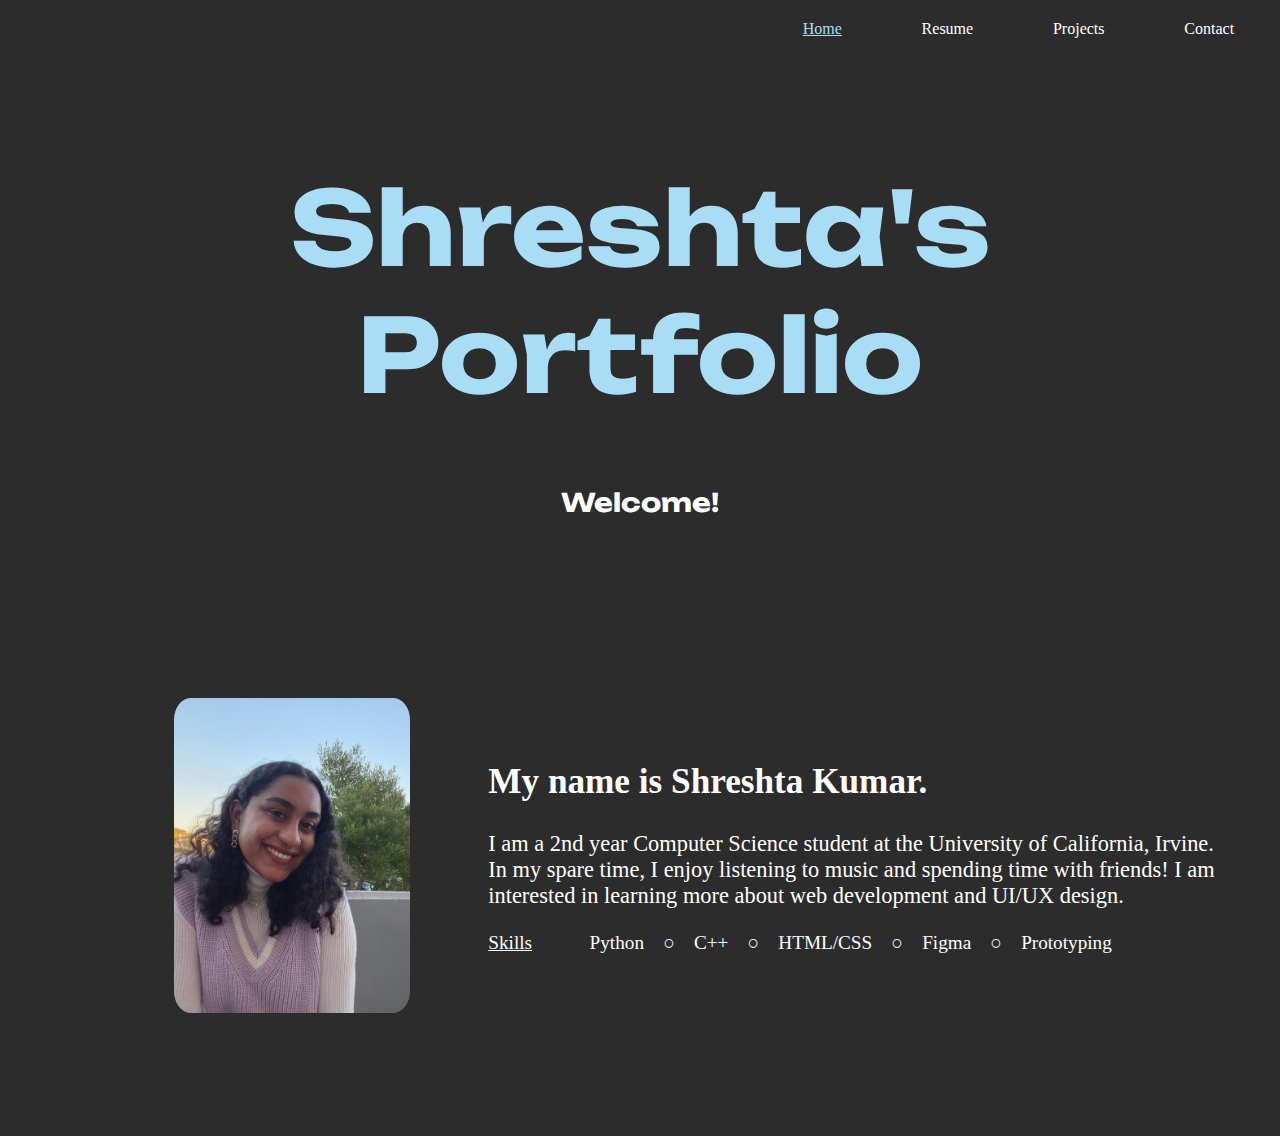
<file: index.html>
<!doctype html>
<html lang="en">

<!--
WRITTEN BY: Shreshta Kumar
EMAIL: shreshk@uci.edu
-->

<head>
  <link rel="preconnect" href="https://fonts.googleapis.com">
  <link rel="preconnect" href="https://fonts.gstatic.com" crossorigin>
  <link href="https://fonts.googleapis.com/css2?family=Dosis:wght@300;500&family=Skranji&family=Unbounded&display=swap" rel="stylesheet">

  <meta charset="utf-8">
  <meta name="author" content="Shreshta Kumar">
  <meta name="description" content="My Project Portfolio">
   <!-- you would link to an external stylesheet here! -->
   <link rel="stylesheet" href="styles.css">
   <!-- you would also link to Bootstrap here! -->
  <title>Home</title>
</head>

<body>
<!-- Source referenced to create navbar: https://www.w3schools.com/howto/howto_js_topnav.asp -->
<div class="topnav">
  <a style="text-decoration: underline; color: #a9ddf6" href="index.html">Home</a>
  <a href="resume.html">Resume</a>
  <a href="projects.html">Projects</a>
  <a href="contact.html">Contact</a>
</div>

<div style="text-align: center;">
  <div style="font-family: 'Unbounded', cursive; margin-top: 10%; margin-bottom: 13%; color: #a9ddf6">
    <h1 style="font-size: 8vw;"> Shreshta's Portfolio </h1>
    <h2 style=" font-size: 2vw; color: white">Welcome!</h2>
  </div>
</div>
 
    <!-- Source referred to for image-text side-by-side: https://www.w3schools.com/howto/howto_css_images_side_by_side.asp -->
    <div class="about-text">
      <div class="about-img">
        <!-- Source referred to for semantic HTML: https://www.w3schools.com/html/html5_semantic_elements.asp -->
        <figure> <img src="images/shreshta.JPG" class="responsive" alt="Image of Shreshta Kumar"> </figure>
      </div>
      <div class="about-me" style="font-size: 2vw;">
        <h2> My name is Shreshta Kumar. </h2>
        <p style="font-size: 1.75vw">
            I am a 2nd year Computer Science student at the University of California, Irvine. In my spare time, 
            I enjoy listening to music and spending time with friends!  I am interested in learning more about 
            web development and UI/UX design.
            <p style="font-size: 1.5vw">
              <u>Skills</u>&emsp;&emsp;&emsp;Python&emsp;○&emsp;C++&emsp;○&emsp;HTML/CSS&emsp;○&emsp;Figma&emsp;○&emsp;Prototyping 
            </p>
        </p>
        <br>
      </div>
    </div>

</body>
</html>
</file>
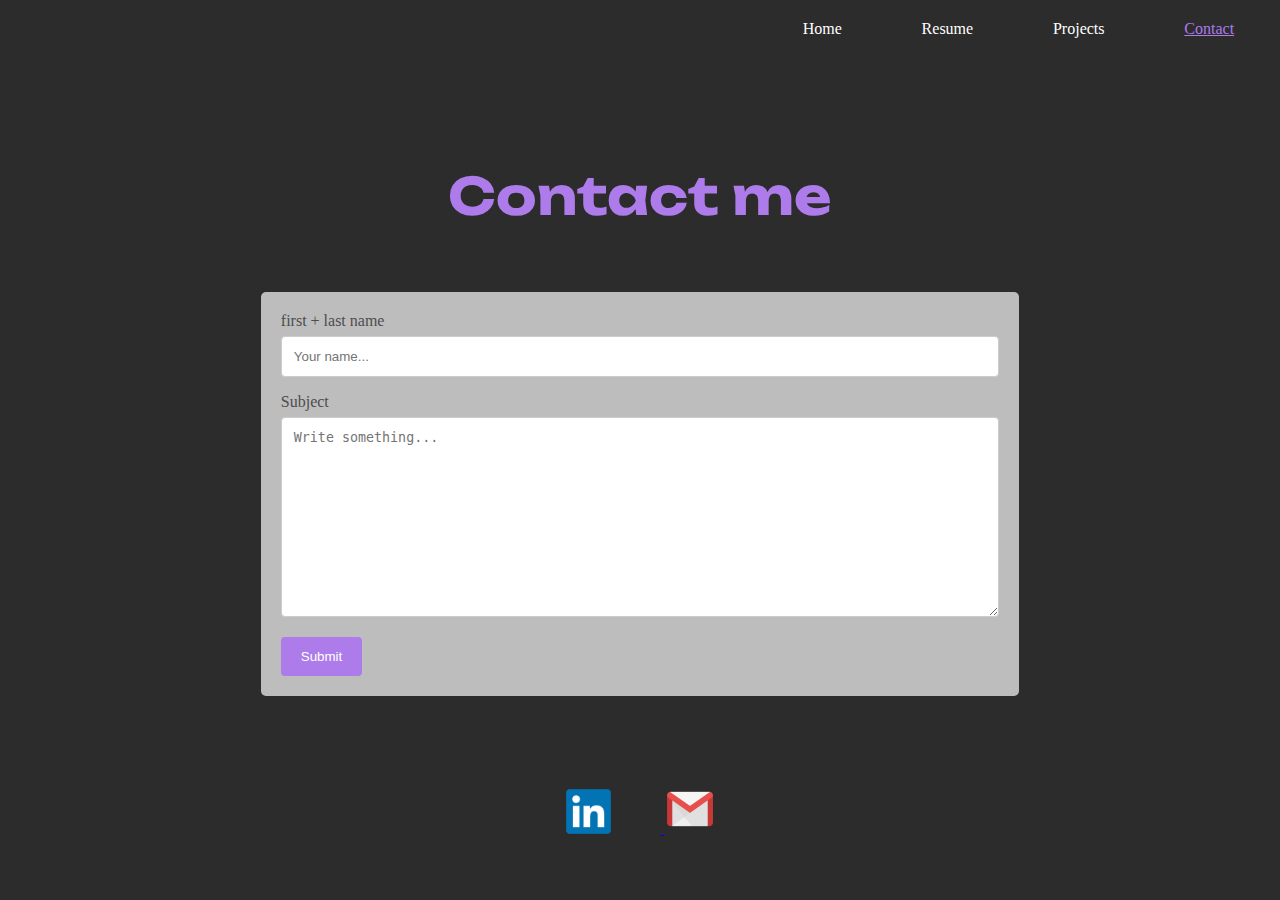
<file: contact.html>
<!doctype html>
<html lang="en">

<!--
WRITTEN BY: Shreshta Kumar
EMAIL: shreshk@uci.edu
-->

<head>
  <link rel="preconnect" href="https://fonts.googleapis.com">
  <link rel="preconnect" href="https://fonts.gstatic.com" crossorigin>
  <link href="https://fonts.googleapis.com/css2?family=Dosis:wght@300;500&family=Skranji&family=Unbounded&display=swap" rel="stylesheet">
  <meta charset="utf-8">
  <meta name="author" content="Shreshta Kumar">
  <meta name="description" content="My Project Portfolio">
   <!-- you would link to an external stylesheet here! -->
   <link rel="stylesheet" href="styles.css">
   <!-- you would also link to Bootstrap here! -->
  <title>Contact</title>
</head>

<body>
<!-- Source referenced to create navbar: https://www.w3schools.com/howto/howto_js_topnav.asp -->
<div class="topnav">
  <a href="index.html">Home</a>
  <a href="resume.html">Resume</a>
  <a href="projects.html">Projects</a>
  <a style="text-decoration: underline; color: #AD7BEA" href="contact.html">Contact</a>
</div>

  <h1 style="font-family: 'Unbounded', cursive; color: #AD7BEA; margin-top: 10%">Contact me</h1>
  
  <!-- Source referenced for contact me form: https://www.w3schools.com/howto/howto_css_contact_form.asp -->
  <div style="color: #4D4D4D; margin-left: 20%; margin-right: 20%; margin-bottom: 7%; margin-top: 5%;" class="container-fluid">
    <form>

      <label for="name">first + last name</label>
      <input type="text" id="name" name="name" placeholder="Your name...">
  
      <label for="subject">Subject</label>
      <textarea id="subject" name="subject" placeholder="Write something..." style="height:200px"></textarea>
  
      <input type="submit" value="Submit">
  
    </form>
  </div>

  <div style="text-align: center">
    <a href="https://www.linkedin.com/in/shreshtakumar/" target="_blank">
      <img src="/images/linkedin-logo.png" alt="Linkedin Logo" style="height:45px; margin-right: 50px">
    </a>

    <a href="https://gmail.com/" target="_blank">
      <img src="/images/gmail-logo.png" alt="Gmail Logo" style="height:50px">
    </a>
  </div>

</body>
</html>
</file>
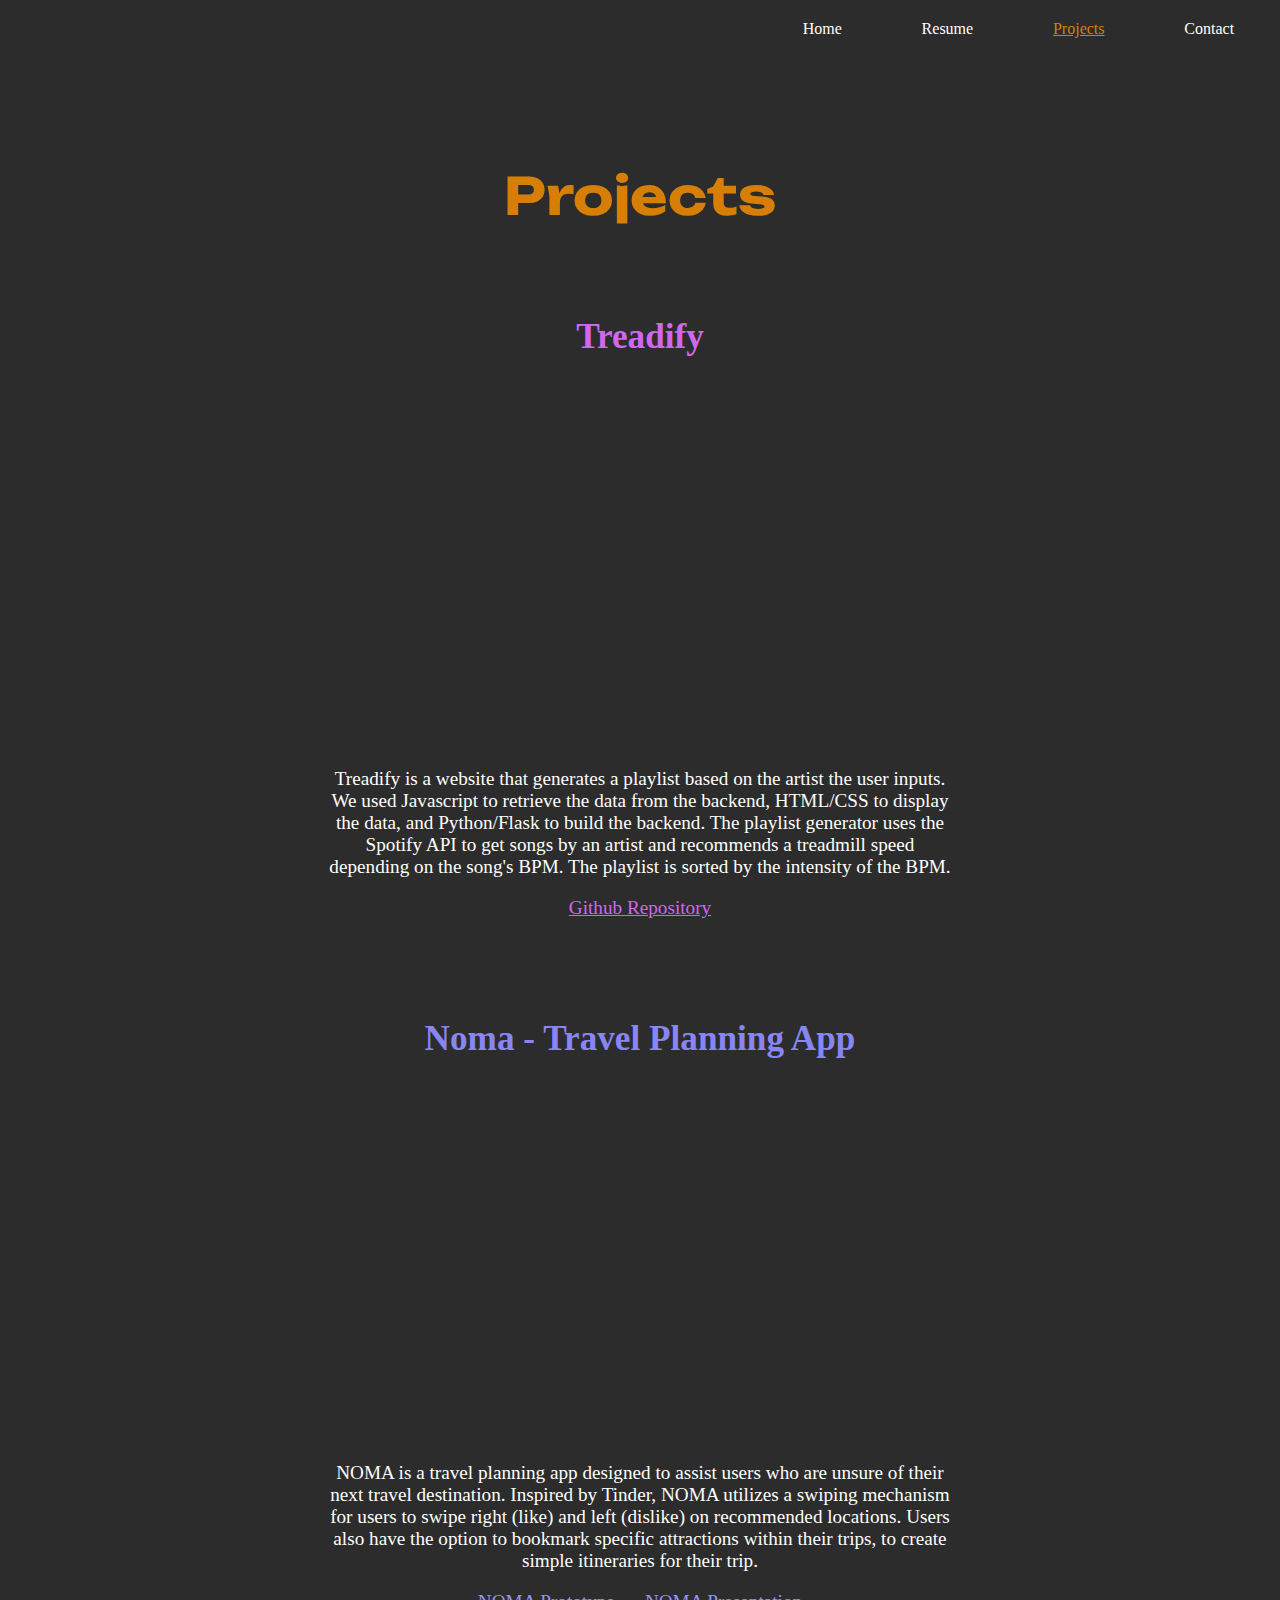
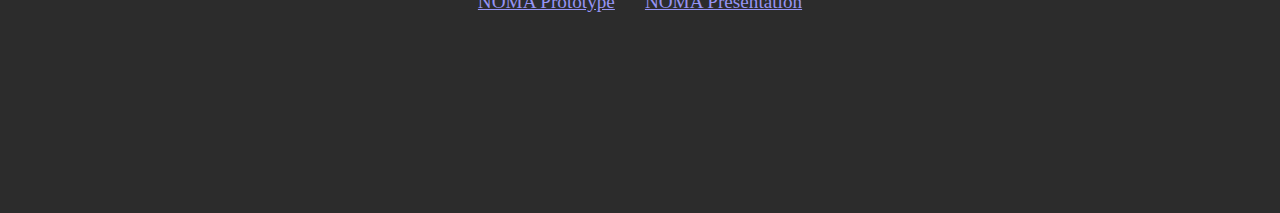
<file: projects.html>
<!doctype html>
<html lang="en">

<!--
WRITTEN BY: Shreshta Kumar
EMAIL: shreshk@uci.edu
-->

<head>
  <link rel="preconnect" href="https://fonts.googleapis.com">
  <link rel="preconnect" href="https://fonts.gstatic.com" crossorigin>
  <link href="https://fonts.googleapis.com/css2?family=Dosis:wght@300;500&family=Skranji&family=Unbounded&display=swap" rel="stylesheet">
  <meta charset="utf-8">
  <meta name="author" content="Shreshta Kumar">
  <meta name="description" content="My Project Portfolio">
   <!-- you would link to an external stylesheet here! -->
   <link rel="stylesheet" href="styles.css">
   <!-- you would also link to Bootstrap here! -->
  <title>Projects</title>
</head>

<body>
<!-- Source referenced to create navbar: https://www.w3schools.com/howto/howto_js_topnav.asp -->
<div class="topnav">
  <a href="index.html">Home</a>
  <a href="resume.html">Resume</a>
  <a style="text-decoration: underline; color: #D77F04" href="projects.html">Projects</a>
  <a href="contact.html">Contact</a>
</div>
<div style="text-align: center">
    <h1 style="font-family: 'Unbounded', cursive; color: #D77F04; margin-top: 10%">Projects</h1>
  
  <!-- Source referenced for video embedding: https://www.tutorialspoint.com/How-to-embed-a-video-using-HTML-code#:~:text=To%20embed%20a%20video%20in,is%20the%20video%20embed%20link. -->

  <h2 style="margin-top: 7%; margin-bottom:3%; color:#CF68EE">Treadify</h2>
  <div>
    <iframe 
      width="560" 
      height="350"
      class="treadify-video"
      src="https://www.youtube.com/embed/vp-a7NjX-Us" 
      title="VenusHacks 2022 Treadify" 
      allow="accelerometer; autoplay; clipboard-write; encrypted-media; gyroscope; picture-in-picture; web-share" 
      allowfullscreen>
    </iframe>


  </div>

  <div class="text" style="font-size: 1.5vw">
    <p>
        Treadify is a website that generates a playlist based on the artist the user inputs. 
        We used Javascript to retrieve the data from the backend, HTML/CSS to display the data, and Python/Flask to build the backend. 
        The playlist generator uses the Spotify API to get songs by an artist and recommends a treadmill speed depending on the song's BPM. 
        The playlist is sorted by the intensity of the BPM.
    </p>
    <a target="_blank" style="color: #CF68EE" href="https://github.com/ivynguyen2303/venushacks2022-treadify">Github Repository</a>
  </div>

  <h2 style="margin-top: 100px; color:#8886F4">Noma - Travel Planning App</h2>

  <div>
    <iframe 
    width="560" 
    height="350"
    src="https://www.youtube.com/embed/hTcqlfjvLRs" 
    title=""
    allow="accelerometer; autoplay; clipboard-write; encrypted-media; gyroscope; picture-in-picture; web-share" 
    allowfullscreen>
  </iframe>

  </div>
  

    <div class="text" style="font-size: 1.5vw">
      <p>
        NOMA is a travel planning app designed to assist users who are unsure of their next travel destination. 
        Inspired by Tinder, NOMA utilizes a swiping mechanism for users to swipe right (like) and left (dislike) 
        on recommended locations. Users also have the option to bookmark specific attractions within their trips, 
        to create simple itineraries for their trip. 
      </p>
      <div style="margin-bottom: 200px">
        <a target="_blank" style="color: #9694F5; margin-right: 2%" href="https://www.figma.com/proto/lrNDiCZ60QsyuJaTRvL8aR/Travel-App---Design%40UCI?node-id=232%3A1733&scaling=scale-down&page-id=0%3A1&starting-point-node-id=185%3A374">NOMA Prototype</a>
        <a target="_blank" style="color: #9694F5; margin-left: 2%" href="https://docs.google.com/presentation/d/19o9IxrlH5ih_8EPi6EyfpXYHji1lOiGPtRL3Vx2PFqM/edit?usp=sharing">NOMA Presentation</a>
      </div>
    </div>


</div>

</body>
</html>
</file>
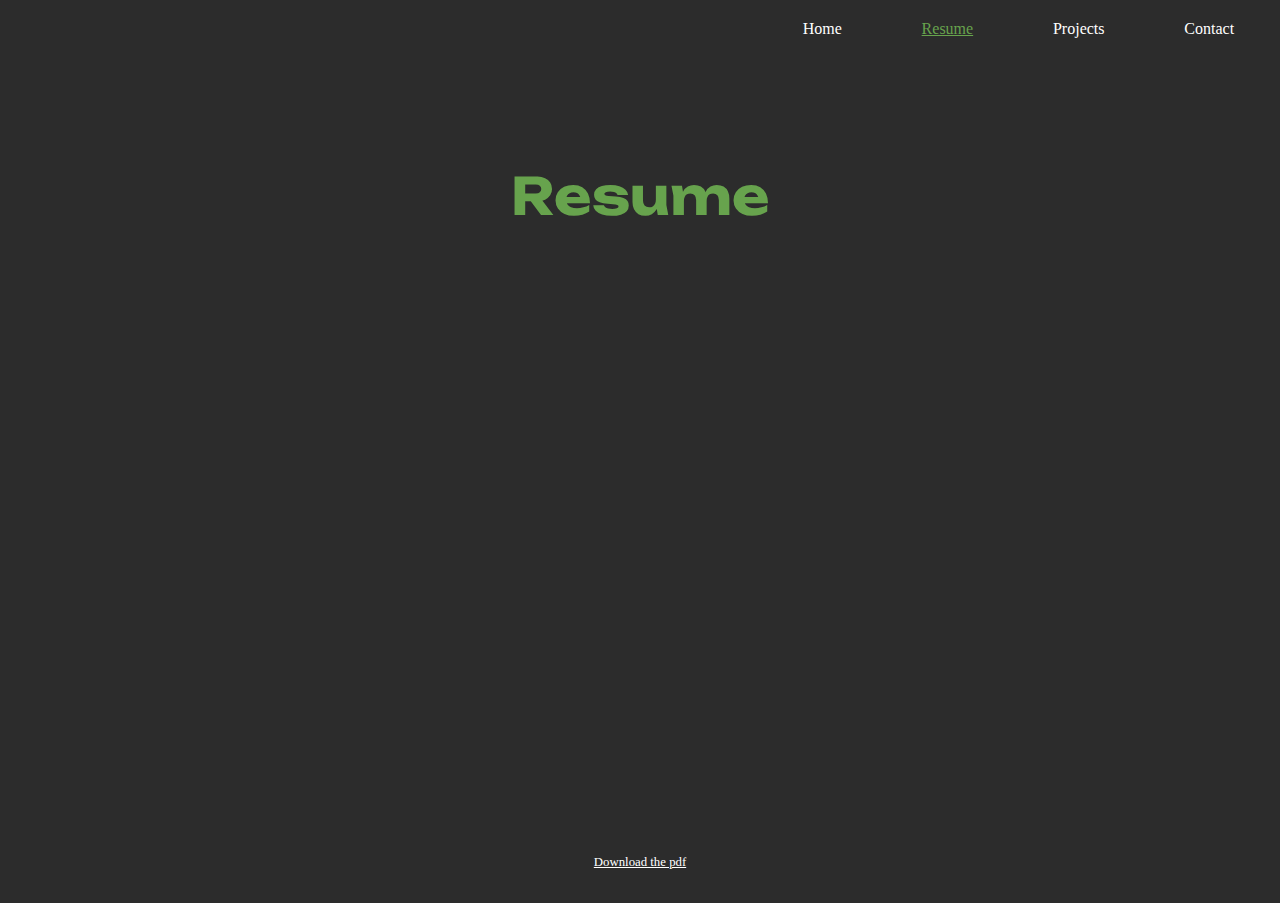
<file: resume.html>
<!doctype html>
<html lang="en">

<head>
  <link rel="preconnect" href="https://fonts.googleapis.com">
  <link rel="preconnect" href="https://fonts.gstatic.com" crossorigin>
  <link href="https://fonts.googleapis.com/css2?family=Dosis:wght@300;500&family=Skranji&family=Unbounded&display=swap" rel="stylesheet">
  <meta charset="utf-8">
  <meta name="author" content="Shreshta Kumar">
  <meta name="description" content="My Project Portfolio">
   <!-- you would link to an external stylesheet here! -->
   <link rel="stylesheet" href="styles.css">
   <!-- you would also link to Bootstrap here! -->
  <title>Resume</title>
</head>

<body>
<div class="topnav">
    <a href="index.html">Home</a>
    <a style="text-decoration: underline; color: #67A34D" href="resume.html">Resume</a>
    <a href="projects.html">Projects</a>
    <a  href="contact.html">Contact</a>
  </div>


    <h1 style="font-family: 'Unbounded', cursive; margin-top: 10%; color: #67A34D">Resume</h1>
    <div style="text-align: center">
        <iframe 
            style="margin-top: 5%"
            src="https://drive.google.com/file/d/1r6TJ0gFYt58f448K8T1dYNkdD8gbZgjW/preview" 
            width="70%" 
            height="500" 
            allow="autoplay">
        </iframe>
            <!-- Source referred to for creating a link for download: https://stackoverflow.com/questions/364946/how-to-make-pdf-file-downloadable-in-html-link -->
            <div style="font-size: 1vw; padding: 2%;">
                <a 
                    style="color: white;" 
                    href="https://drive.google.com/file/d/1r6TJ0gFYt58f448K8T1dYNkdD8gbZgjW/preview" 
                    download="Shreshta Resume"
                >
                    Download the pdf
                </a>
            </div>
       </div>

</body>

</html>
</file>
<file: styles.css>
body {
    background-color: #2c2c2c;
    color: white;
    font-family: Copperplate, "Copperplate Gothic Light", fantasy;
}

/* Source for responsive text: https://www.w3schools.com/howto/howto_css_responsive_text.asp */
h1 {
    text-align: center;
    font-size: 4vw;
    margin-left: 5%;
    margin-right: 5%;
}

h2 {
    font-size: 2.75vw;
}

.topnav {
    text-align: right;
    margin-top: 20px;
}
.topnav a {
    text-align: center;
    color: white;
    font-size: 1.25vw;
    padding: 3%;
    text-decoration: none;
}

.topnav a:active {
    color: #C6C4C4;
    text-decoration:underline;
}

.topnav a:hover {
    color: #C6C4C4;
    text-decoration:underline;
}


img {
    max-width: 100%;
    max-height: 100%;
    border-radius: 7%
    
}

.text {
    font-size: 20px;
    margin-right:25%;
    margin-left:25%;
}

.about-img {
  float:left;
  margin-left: 10%;
  margin-right: 3%;
  width: 25%;
}

.about-text::after {
    content:"";
    clear: both;
    display: table;
    margin-bottom: 6%;
    padding-left: 10%;
}

.about-me {
    padding: 4%;
}

.button {
    border:none;
    
}

iframe {
    border: none;
}


input[type=text], select, textarea {
    width: 100%; 
    padding: 12px; 
    border: 1px solid #ccc;
    border-radius: 4px;
    box-sizing: border-box;
    margin-top: 6px;
    margin-bottom: 16px; 
    resize: vertical 
  }
  
  input[type=submit] {
    background-color: #AD7BEA;
    color: white;
    padding: 12px 20px;
    border: none;
    border-radius: 4px;
    cursor: pointer;
  }
  
  input[type=submit]:hover {
    background-color: #e37c6e;
  }
  
  .container-fluid {
    border-radius: 5px;
    background-color: #bebdbd;
    padding: 20px;
  }

  .responsive {
    width: 100%;
    height: auto;
    min-width: 100px;
    margin-right: 10px;
  }
</file>
